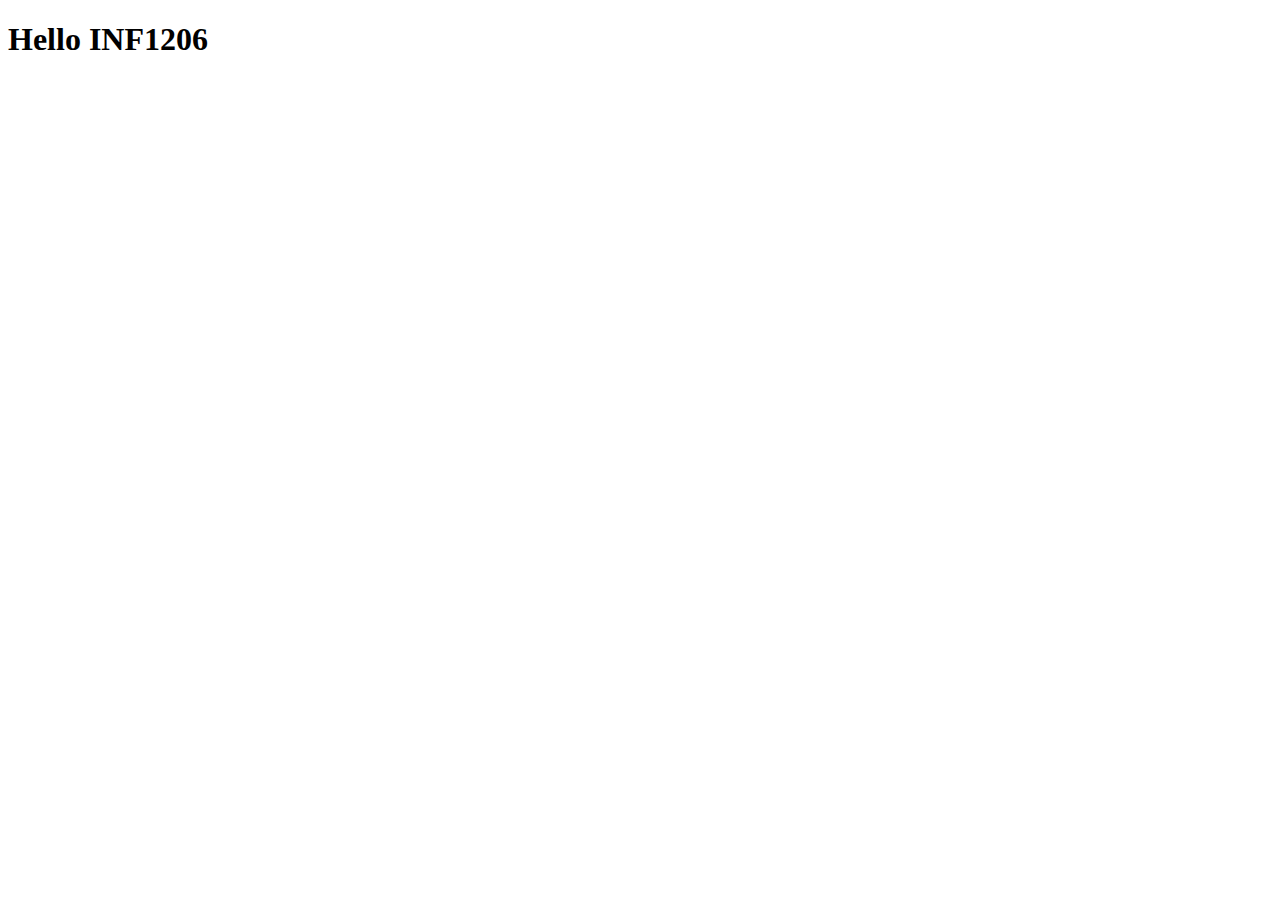
<file: index.html>
<!DOCTYPE html>
<html lang="en">
<head>
    <meta charset="UTF-8">
    <meta name="viewport" content="width=device-width, initial-scale=1.0">
    <title>Document</title>
</head>
<body>
    <h1>Hello INF1206</h1>
</body>
</html>
</file>
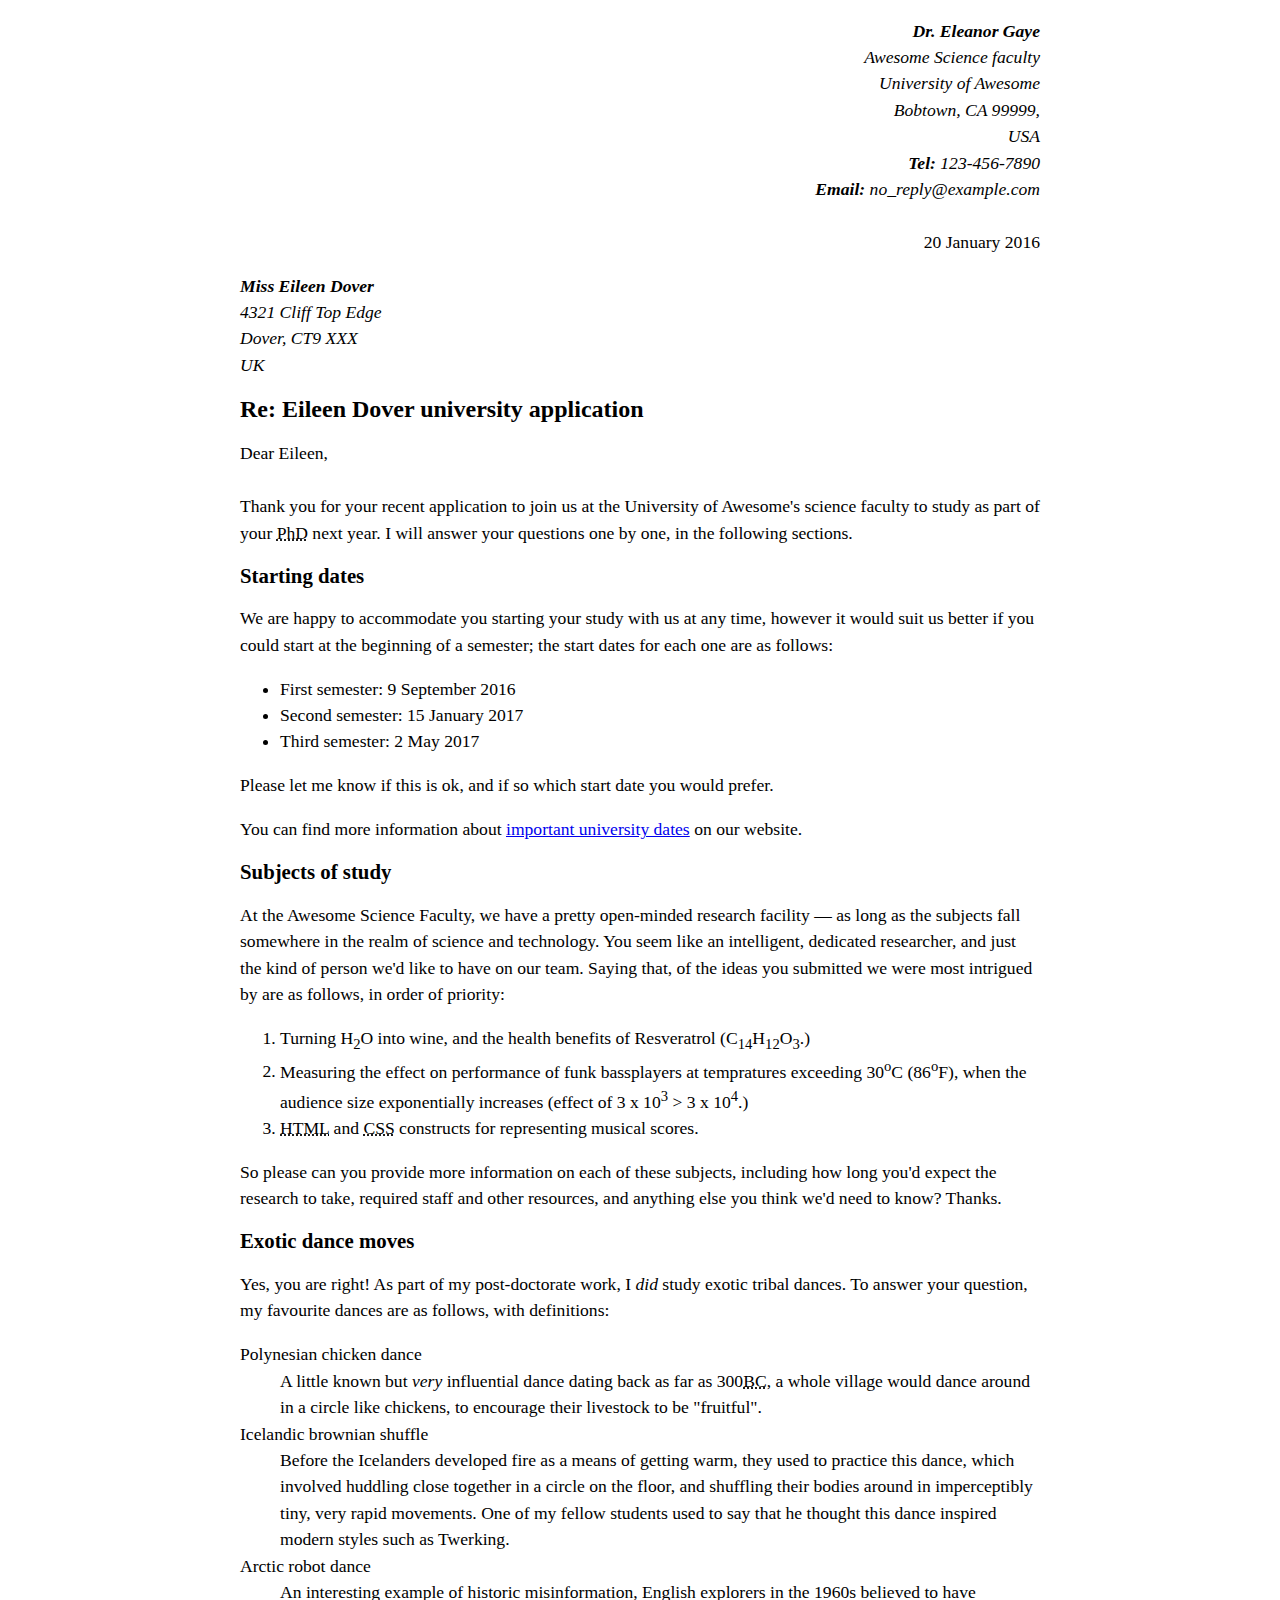
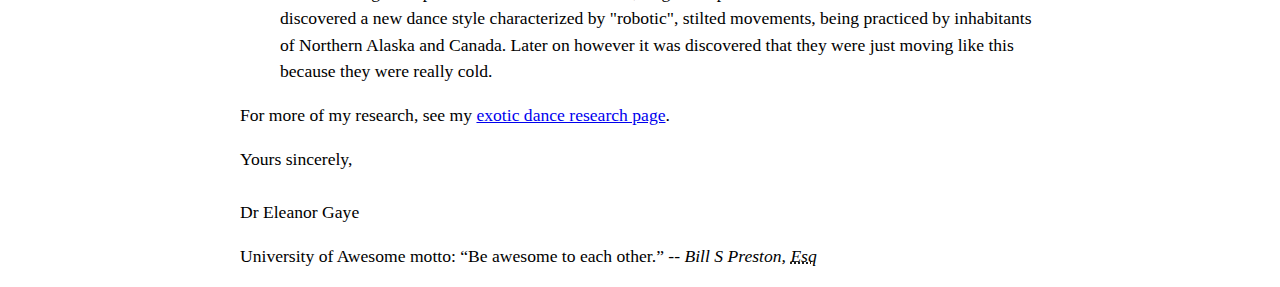
<file: assignment1/part1/index.html>
<!DOCTYPE html>
<html lang="en">
<head>
    <meta charset="UTF-8">
    <meta name="author" content="Eleanor Gaye">
    <title>Assignment 1 Part 1</title>
    <link rel="stylesheet" href="./styles.css">
</head>
<body>
    <p class = "sender-column">
    <em><strong>Dr. Eleanor Gaye</strong><br>
    Awesome Science faculty <br>
    University of Awesome<br>
    Bobtown, CA 99999,<br>
    USA<br>
    <strong>Tel:</strong> 123-456-7890<br>
    <strong>Email:</strong> no_reply@example.com<br><br></em>
    <time datetime="2016-01-20">20 January 2016</time>
</p> 
<p class="receiver-column"> 
   <em> <strong>Miss Eileen Dover</strong><br>
    4321 Cliff Top Edge<br>
    Dover, CT9 XXX<br>
    UK</em>
</p>
    
    <h1>Re: Eileen Dover university application</h1>
    
<p>
    Dear Eileen,
    <br><br>
    
    Thank you for your recent application to join us at the University of Awesome's science faculty to study as part of your <abbr title="Doctor of Philosophy">PhD</abbr> next year. I will answer your questions one by one, in the following sections.
</p>

    <h2>Starting dates</h2>
    
<p> 
    We are happy to accommodate you starting your study with us at any time, however it would suit us better if you could start at the beginning of a semester; the start dates for each one are as follows:
</p>
<ul>
    <li>First semester: <time datetime="2016-09-09">9 September 2016</time></li>
    <li>Second semester: <time datetime="2017-01-15">15 January 2017</time></li>
    <li>Third semester: <time datetime="2017-05-02">2 May 2017</time></li>
</ul>   
<p>
        Please let me know if this is ok, and if so which start date you would prefer.
</p>

<p>
    You can find more information about <a href="http://example.com" title="important university dates">important university dates</a> on our website.
</p>    

    
    <h2>Subjects of study</h2>
<p>    
    At the Awesome Science Faculty, we have a pretty open-minded research facility — as long as the subjects fall somewhere in the realm of science and technology. You seem like an intelligent, dedicated researcher, and just the kind of person we'd like to have on our team. Saying that, of the ideas you submitted we were most intrigued by are as follows, in order of priority:
</p>

<p>
<ol>
    <li>Turning H<sub>2</sub>O into wine, and the health benefits of Resveratrol (C<sub>14</sub>H<sub>12</sub>O<sub>3</sub>.)</li>
    <li>Measuring the effect on performance of funk bassplayers at tempratures exceeding 30<sup>o</sup>C (86<sup>o</sup>F), when the audience size exponentially increases (effect of 3 x 10<sup>3</sup> > 3 x 10<sup>4</sup>.)</li>
    <li><abbr title="HyperText Markup Language">HTML</abbr> and <abbr title="Cascading Style Sheets">CSS</abbr> constructs for representing musical scores.</li>
</ol>
</p>    

<p>
    So please can you provide more information on each of these subjects, including how long you'd expect the research to take, required staff and other resources, and anything else you think we'd need to know? Thanks.
</p>    
    
    <h2>Exotic dance moves</h2>
<p>    
    Yes, you are right! As part of my post-doctorate work, I <em>did</em> study exotic tribal dances. To answer your question, my favourite dances are as follows, with definitions:
</p>
<p>    
<dl>    
    <dt>Polynesian chicken dance</dt>
    <dd>A little known but <em>very</em> influential dance dating back as far as 300<abbr title="Before Christ">BC</abbr>, a whole village would dance around in a circle like chickens, to encourage their livestock to be "fruitful".</dd>
    <dt>Icelandic brownian shuffle</dt>
    <dd>Before the Icelanders developed fire as a means of getting warm, they used to practice this dance, which involved huddling close together in a circle on the floor, and shuffling their bodies around in imperceptibly tiny, very rapid movements. One of my fellow students used to say that he thought this dance inspired modern styles such as Twerking.</dd>
    <dt>Arctic robot dance</dt>
    <dd>An interesting example of historic misinformation, English explorers in the 1960s believed to have discovered a new dance style characterized by "robotic", stilted movements, being practiced by inhabitants of Northern Alaska and Canada. Later on however it was discovered that they were just moving like this because they were really cold.</dd>
</dl>
</p>    
<p>
    For more of my research, see my <a href="http://example.com" title="exotic dance research page">exotic dance research page</a>.
</p>    
<p>
    Yours sincerely,
    <br><br>
    Dr Eleanor Gaye
</p> 
<p>University of Awesome motto: <q cite="Bill S Preston, Esq">Be awesome to each other.</q> -- <cite>Bill S Preston, <abbr title="Esquire">Esq</abbr></cite></p>     
</body>
</html>
</file>
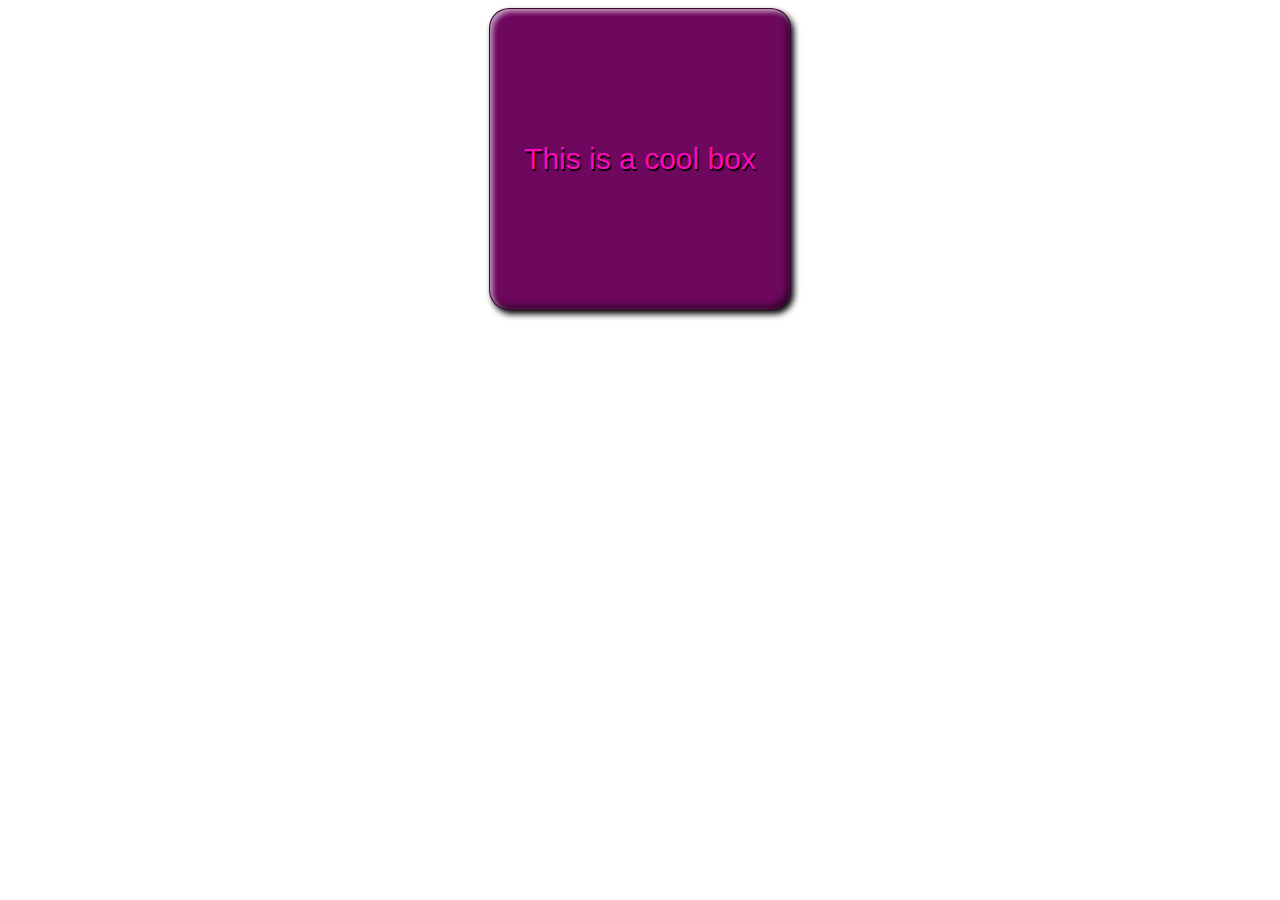
<file: assignment3/part2/index.html>
<!--

         Name: Carlos Carvalho

         File: index.html

         Date: 22 February 2024

         Cool box assessment!

-->
<!DOCTYPE html>
<html lang="en-US">
  <head>
    <meta charset="utf-8">
    <meta name="viewport" content="width=device-width">
    <title>Cool box</title>
    <link rel="stylesheet" href="style.css">
    
  </head>
  <body>
      <div>This is a cool box</div>
  </body>
</html>
</file>
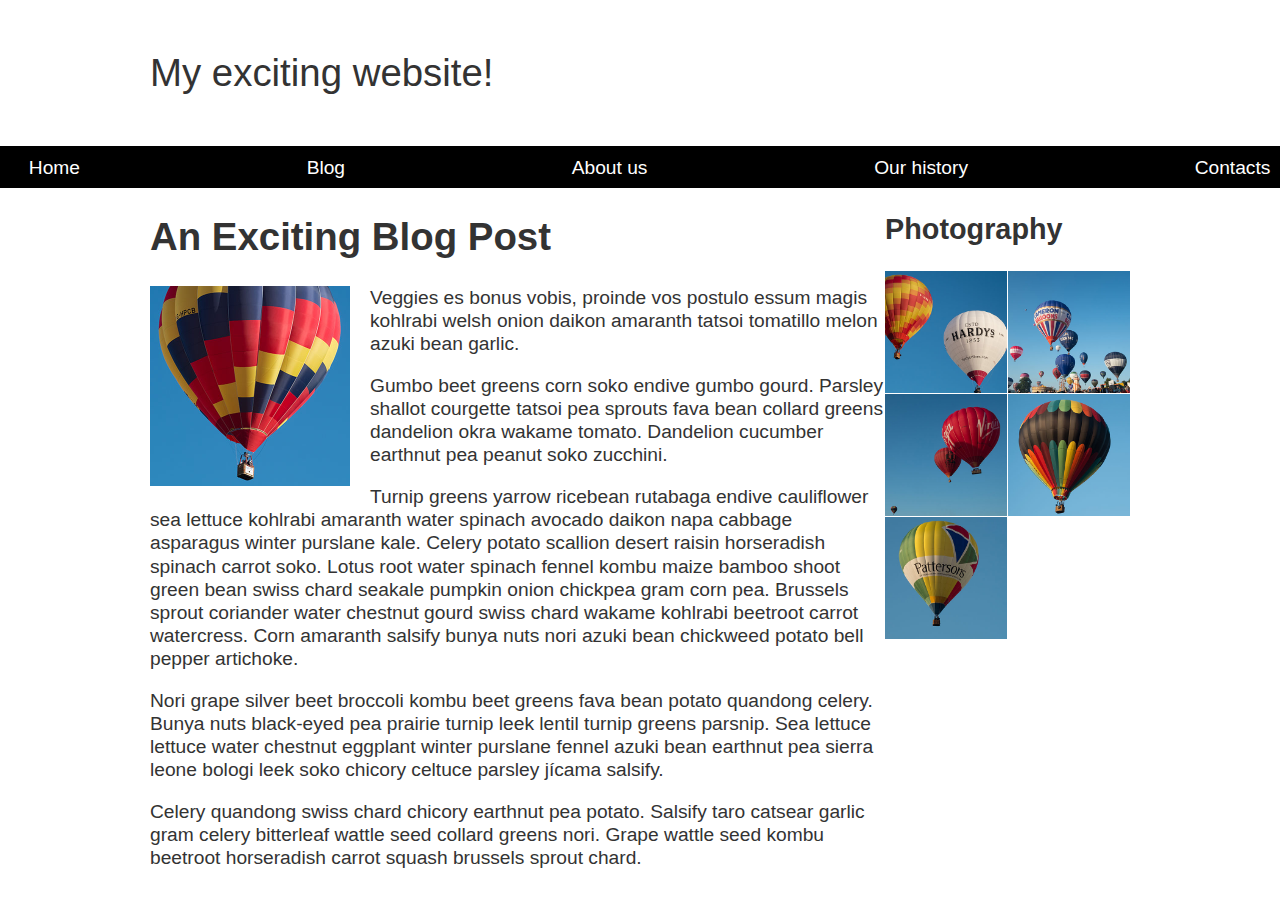
<file: assignment3/part4/index.html>
<!--

         Name: Carlos Carvalho

         File: index.html

         Date: 22 February 2024

         Baloon page layout assessment

-->

<!DOCTYPE html>
<html lang="en-US">
  <head>
    <meta charset="utf-8">
    <meta name="viewport" content="width=device-width, initial-scale=1">
    <title>Layout Task</title>
    <link href="styles.css" rel="stylesheet" type="text/css">
  </head>

<body>

  <div class="logo">
    My exciting website!
  </div>

  <nav>
    <ul>
      <li>
        <a href="">Home</a>
      </li>
      <li>
        <a href="">Blog</a>
      </li>
      <li>
        <a href="">About us</a>
      </li>
      <li>
        <a href="">Our history</a>
      </li>
      <li>
        <a href="">Contacts</a>
      </li>
    </ul>
  </nav>

  <main class="grid">
    <article>
      <h1>
        An Exciting Blog Post
      </h1>
      <img src="images/balloon-sq6.jpg" alt="placeholder" class="feature">
      <p>Veggies es bonus vobis, proinde vos postulo essum magis kohlrabi welsh onion daikon amaranth tatsoi tomatillo melon
        azuki bean garlic.</p>

      <p>Gumbo beet greens corn soko endive gumbo gourd. Parsley shallot courgette tatsoi pea sprouts fava bean collard greens
        dandelion okra wakame tomato. Dandelion cucumber earthnut pea peanut soko zucchini.</p>

      <p>Turnip greens yarrow ricebean rutabaga endive cauliflower sea lettuce kohlrabi amaranth water spinach avocado daikon
        napa cabbage asparagus winter purslane kale. Celery potato scallion desert raisin horseradish spinach carrot soko.
        Lotus root water spinach fennel kombu maize bamboo shoot green bean swiss chard seakale pumpkin onion chickpea gram
        corn pea. Brussels sprout coriander water chestnut gourd swiss chard wakame kohlrabi beetroot carrot watercress.
        Corn amaranth salsify bunya nuts nori azuki bean chickweed potato bell pepper artichoke.</p>

      <p>Nori grape silver beet broccoli kombu beet greens fava bean potato quandong celery. Bunya nuts black-eyed pea prairie
        turnip leek lentil turnip greens parsnip. Sea lettuce lettuce water chestnut eggplant winter purslane fennel azuki
        bean earthnut pea sierra leone bologi leek soko chicory celtuce parsley jícama salsify.</p>

      <p>Celery quandong swiss chard chicory earthnut pea potato. Salsify taro catsear garlic gram celery bitterleaf wattle
        seed collard greens nori. Grape wattle seed kombu beetroot horseradish carrot squash brussels sprout chard.</p>

    </article>

    <aside>
      <h2>
        Photography
      </h2>
      <ul class="photos">
        <li>
          <img src="images/balloon-sq1.jpg" alt="placeholder">
        </li>
        <li>
          <img src="images/balloon-sq2.jpg" alt="placeholder">
        </li>
        <li>
          <img src="images/balloon-sq3.jpg" alt="placeholder">
        </li>
        <li>
          <img src="images/balloon-sq4.jpg" alt="placeholder">
        </li>
        <li>
          <img src="images/balloon-sq5.jpg" alt="placeholder">
        </li>
      </ul>

    </aside>
  </main>

</body>

</html>
</file>
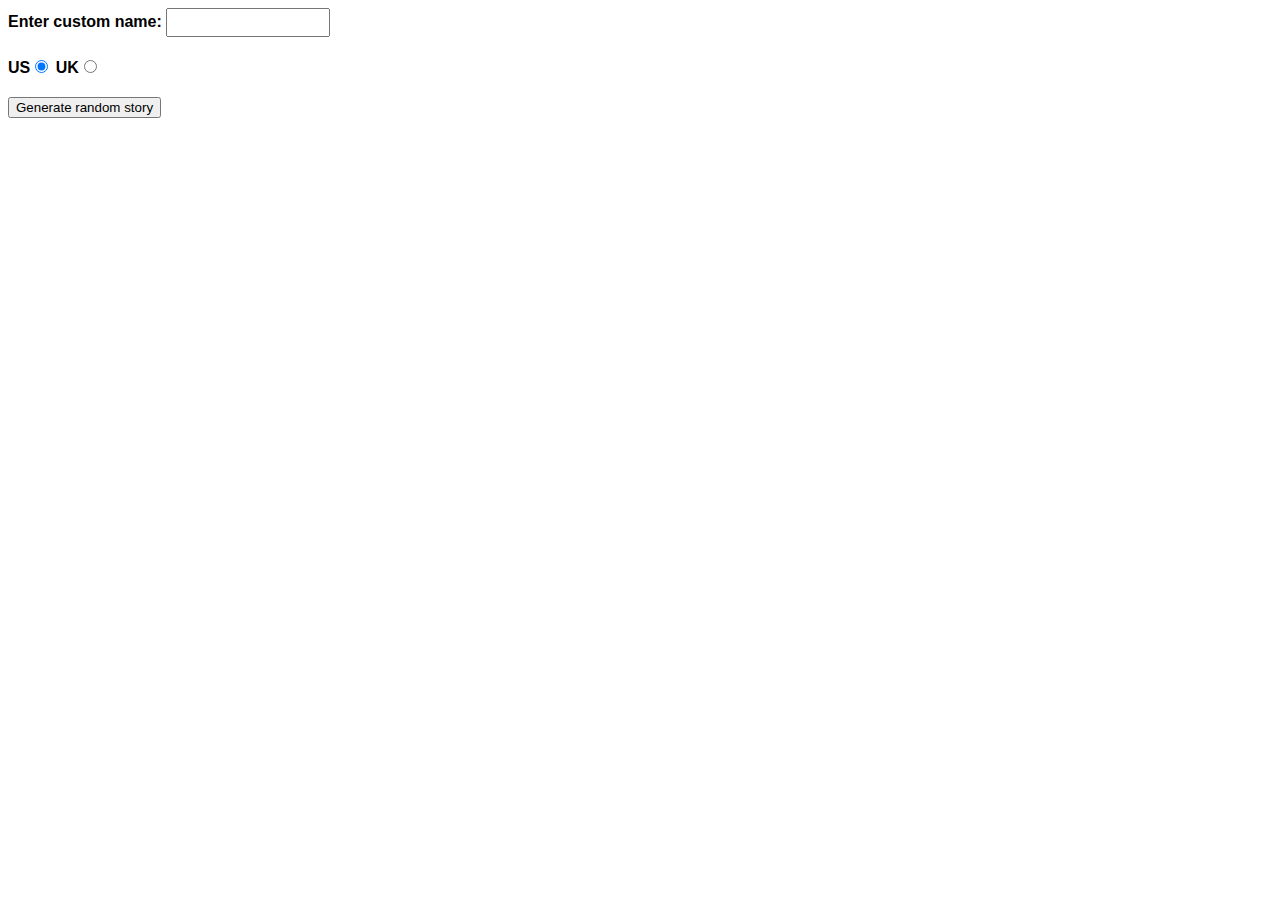
<file: assignment4/part1/index.html>
<!DOCTYPE html>
<html lang="en-US">
  <head>
    <meta charset="utf-8" />
    <meta name="viewport" content="width=device-width" />

    <title>Silly story generator</title>

    <style>
      body {
        font-family: helvetica, sans-serif;
        width: 350px;
      }

      label {
        font-weight: bold;
      }

      div {
        padding-bottom: 20px;
      }

      input[type="text"] {
        padding: 5px;
        width: 150px;
      }

      p {
        background: #ffc125;
        color: #5e2612;
        padding: 10px;
        visibility: hidden;
      }
    </style>
  </head>

  <body>
    <div>
      <label for="customname">Enter custom name:</label>
      <input id="customname" type="text" placeholder="" />
    </div>
    <div>
      <label for="us">US</label
      ><input id="us" type="radio" name="ukus" value="us" checked />
      <label for="uk">UK</label
      ><input id="uk" type="radio" name="ukus" value="uk" />
    </div>
    <div>
      <button class="randomize">Generate random story</button>
    </div>
    <!-- Thanks a lot to Willy Aguirre for his help with the code for this assessment -->
    <p class="story"></p>
  </body>
</html>
</file>
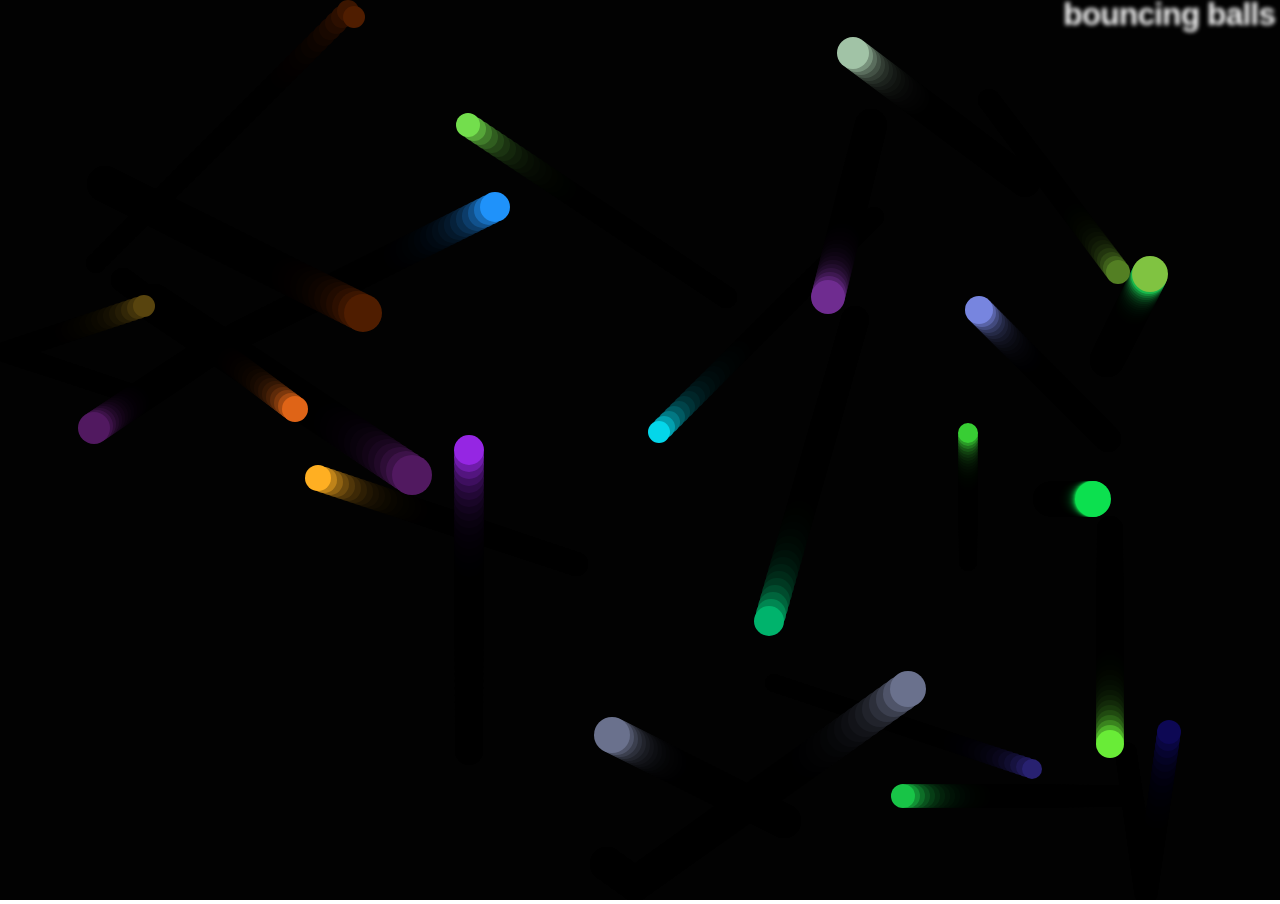
<file: assignment4/part3/index.html>
<!DOCTYPE html>
<html lang="en-US">
  <head>
    <meta charset="utf-8">
    <meta name="viewport" content="width=device-width">
    <title>Bouncing balls</title>
    <link rel="stylesheet" href="style.css">
  </head>

  <body>
    <h1>bouncing balls</h1>
    <canvas></canvas>

    <script src="main.js"></script>
  </body>
</html>
</file>
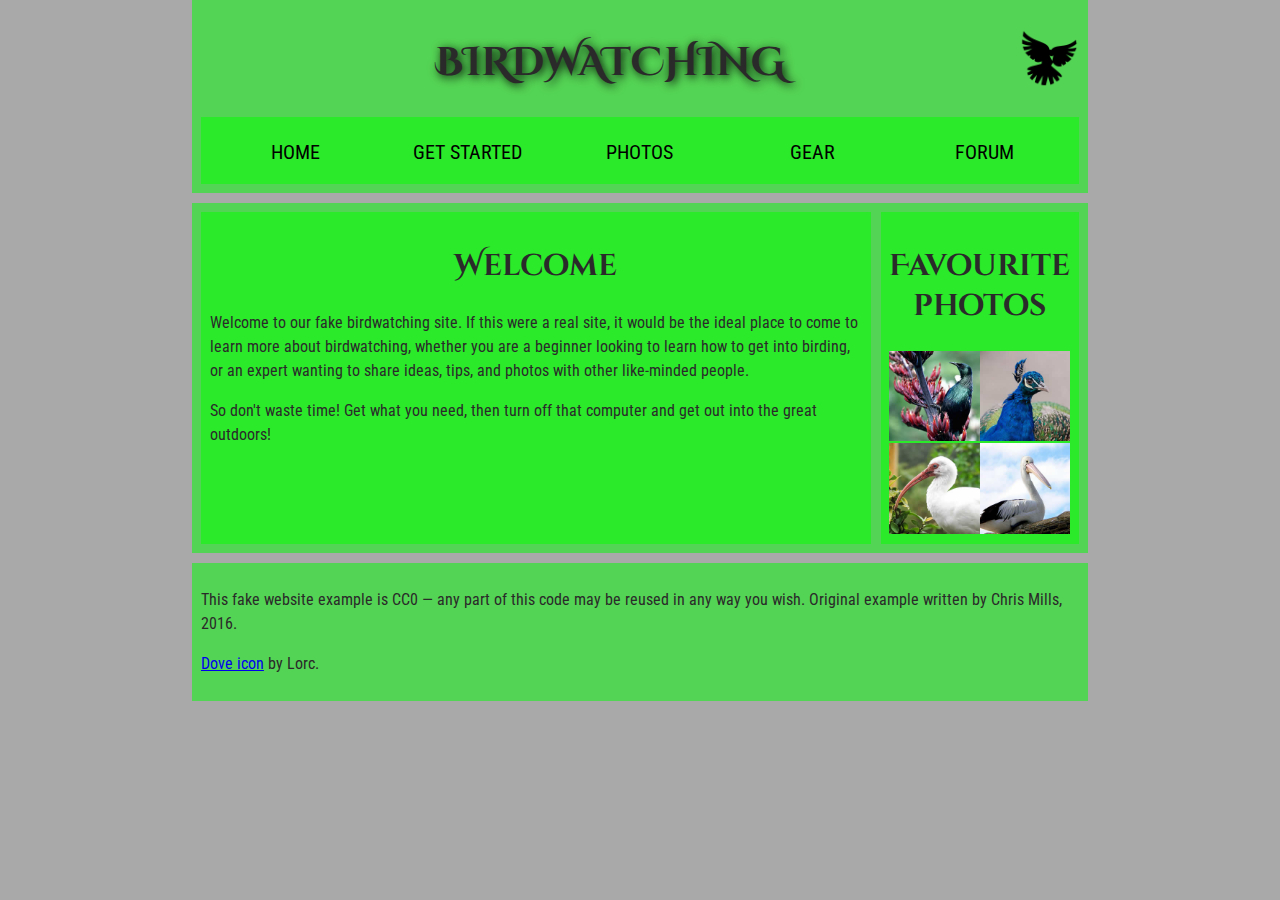
<file: assignment1/part2/assets/index.html>
<!DOCTYPE html>
<html lang="en">
  <head>
    <meta charset="utf-8">
    <title>Birdwatching</title>
    <link href="https://fonts.googleapis.com/css?family=Roboto+Condensed:300%7CCinzel+Decorative:700" rel="stylesheet">

    <!--[if lt IE 9]>
      <script src="https://cdnjs.cloudflare.com/ajax/libs/html5shiv/3.7.3/html5shiv.js"></script>
    <![endif]-->
    <link rel="stylesheet" href="style.css">
  </head>

  <header>
    <h1>Birdwatching</h1>
      <img src="dove.png" alt="a simple dove logo">


<nav>
      <ul>
        <li><span>Home</span></li>
        <li><a href="#">Get started</a></li>
        <li><a href="#">Photos</a></li>
        <li><a href="#">Gear</a></li>
        <li><a href="#">Forum</a></li>
      </ul>
</nav>
</header>

<main>
  <article>
      <h2>Welcome</h2>

      <p>Welcome to our fake birdwatching site. If this were a real site, it would be the ideal place to come to learn more about birdwatching, whether you are a beginner looking to learn how to get into birding, or an expert wanting to share ideas, tips, and photos with other like-minded people.</p>

      <p>So don't waste time! Get what you need, then turn off that computer and get out into the great outdoors!</p>
    </article>
    <aside>
      <h2>Favourite photos</h2>

      <a href="favorite-1.jpg"><img src="favorite-1_th.jpg" alt="Small black bird, black claws, long black slender beak, links to larger version of the image"></a>
      <a href="favorite-2.jpg"><img src="favorite-2_th.jpg" alt="Top half of a pretty bird with bright blue plumage on neck, light colored beak, blue headdress, links to larger version of the image"></a>
      <a href="favorite-3.jpg"><img src="favorite-3_th.jpg" alt="Top half of a large bird with white plumage, very long curved narrow light colored break, links to larger version of the image"></a>
      <a href="favorite-4.jpg"><img src="favorite-4_th.jpg" alt="Large bird, mostly white plumage with black plumage on back and rear, long straight white beak, links to larger version of the image"></a>
</aside>
</main>
<footer>
      <p>This fake website example is CC0 — any part of this code may be reused in any way you wish. Original example written by Chris Mills, 2016.</p>

      <p><a href="http://game-icons.net/lorc/originals/dove.html">Dove icon</a> by Lorc.</p>
</footer>
  </body>
</html>
</file>
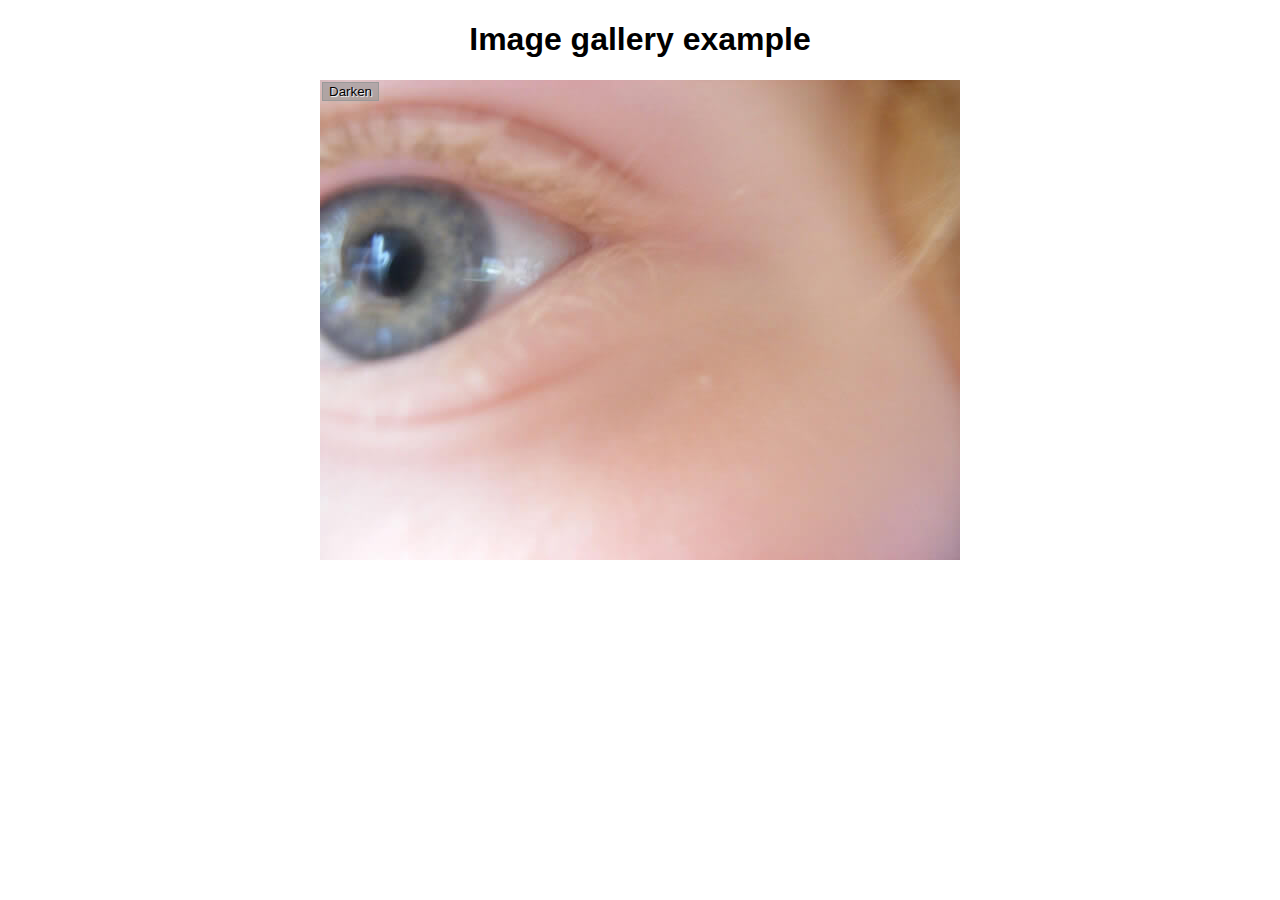
<file: assignment4/part2/gallery-start/index.html>
<!DOCTYPE html>
<html lang="en-us">
  <head>
    <meta charset="utf-8">

    <title>Image gallery</title>

    <link rel="stylesheet" href="style.css">
    
  </head>

  <body>
    <h1>Image gallery example</h1>

    <div class="full-img">
      <img class="displayed-img" src="images/pic1.jpg" alt="Closeup of a human eye">
      <div class="overlay"></div>
      <button class="dark">Darken</button>
    </div>

    <div class="thumb-bar">


    </div>
    <script src="main.js"></script>
  </body>
</html>
</file>
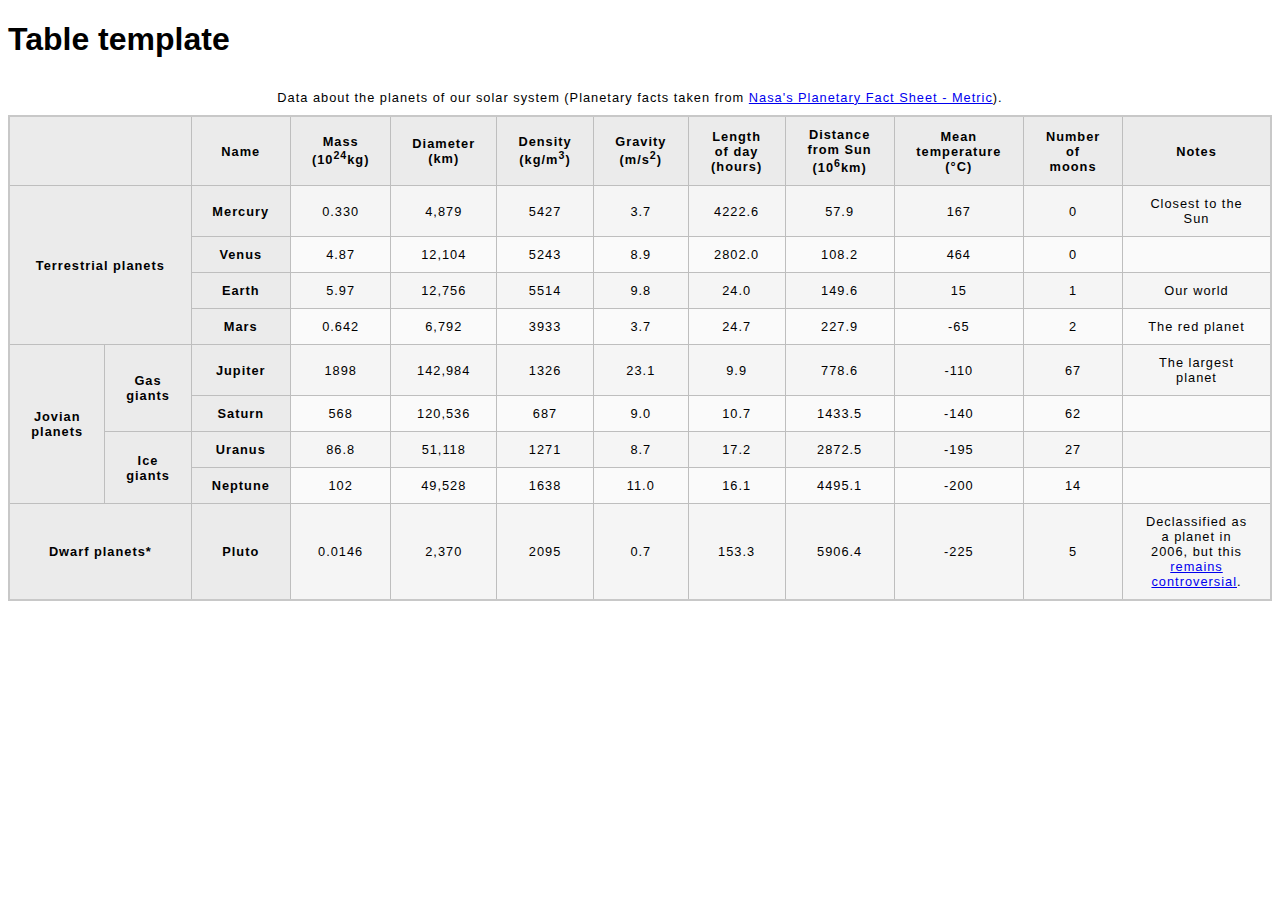
<file: assignment2/part2/blank-template.html>
<!DOCTYPE html>
<html lang="en-US">
  <head>
    <meta charset="utf-8">
    <meta name="viewport" content="width=device-width">
    <title>Table template</title>
    <link href="minimal-table.css" rel="stylesheet" type="text/css">
  </head>
  <body>
    <h1>Table template</h1>

  <table>
    <caption>Data about the planets of our solar system (Planetary facts taken from <a href="http://nssdc.gsfc.nasa.gov/planetary/factsheet/">Nasa's Planetary Fact Sheet - Metric</a>).</caption>
    <thead>
      <tr>
        <th colspan="2"></th>
        <th scope="col">Name</th>
        <th scope="col">Mass (10<sup>24</sup>kg)</th>
        <th scope="col">Diameter (km)</th>
        <th scope="col">Density (kg/m<sup>3</sup>)</th>
        <th scope="col">Gravity (m/s<sup>2</sup>)</th>
        <th scope="col">Length of day (hours)</th>
        <th scope="col">Distance from Sun (10<sup>6</sup>km)</th>
        <th scope="col">Mean temperature (°C)</th>
        <th scope="col">Number of moons</th>
        <th scope="col">Notes</th>
      </tr>
    </thead>
    <tbody>
      <tr>
      <th scope="row" colspan="2" rowspan="4">Terrestrial planets</th>
      <th scope="row">Mercury</th>
      <td>0.330</td>
      <td>4,879</td>
      <td>5427</td>
      <td>3.7</td>
      <td>4222.6</td>
      <td>57.9</td>
      <td>167</td>
      <td>0</td>
      <td>Closest to the Sun</td>
    </tr>
    <tr>
      <th scope="row">Venus</th>
      <td>4.87</td>
      <td>12,104</td>
      <td>5243</td>
      <td>8.9</td>
      <td>2802.0</td>
      <td>108.2</td>
      <td>464</td>
      <td>0</td>
      <td></td>
    </tr>
    <tr>
      <th scope="row">Earth</th>
      <td>5.97</td>
      <td>12,756</td>
      <td>5514</td>
      <td>9.8</td>
      <td>24.0</td>
      <td>149.6</td>
      <td>15</td>
      <td>1</td>
      <td>Our world</td>
    </tr>
    <tr>
      <th scope="row">Mars</th>
      <td>0.642</td>
      <td>6,792</td>
      <td>3933</td>
      <td>3.7</td>
      <td>24.7</td>
      <td>227.9</td>
      <td>-65</td>
      <td>2</td>
      <td>The red planet</td>
    </tr>
    <tr>
      <th scope="row" rowspan="4">Jovian planets</th>
      <th scope="row" rowspan="2">Gas giants</th>
      <th scope="row">Jupiter</th>
      <td>1898</td>
      <td>142,984</td>
      <td>1326</td>
      <td>23.1</td>
      <td>9.9</td>
      <td>778.6</td>
      <td>-110</td>
      <td>67</td>
      <td>The largest planet</td>
    </tr>
    <tr>
      <th scope="row">Saturn</th>
      <td>568</td>
      <td>120,536</td>
      <td>687</td>
      <td>9.0</td>
      <td>10.7</td>
      <td>1433.5</td>
      <td>-140</td>
      <td>62</td>
      <td></td>
    </tr>
    <tr>
      <th scope="row" rowspan="2">Ice giants</th>
      <th scope="row">Uranus</th>
      <td>86.8</td>
      <td>51,118</td>
      <td>1271</td>
      <td>8.7</td>
      <td>17.2</td>
      <td>2872.5</td>
      <td>-195</td>
      <td>27</td>
      <td></td>
    </tr>
    <tr>
      <th scope="row">Neptune</th>
      <td>102</td>
      <td>49,528</td>
      <td>1638</td>
      <td>11.0</td>
      <td>16.1</td>
      <td>4495.1</td>
      <td>-200</td>
      <td>14</td>
      <td></td>
    </tr>
    <tr>
      <th scope="row" colspan="2">Dwarf planets*</th>
      <th scope="row">Pluto</th>
      <td>0.0146</td>
      <td>2,370</td>
      <td>2095</td>
      <td>0.7</td>
      <td>153.3</td>
      <td>5906.4</td>
      <td>-225</td>
      <td>5</td>
      <td>Declassified as a planet in 2006, but this <a href="http://www.usatoday.com/story/tech/2014/10/02/pluto-planet-solar-system/16578959/">remains controversial</a>.</td>
    </tr>
    </tbody>
  </table>
  </body>
</html>
</file>
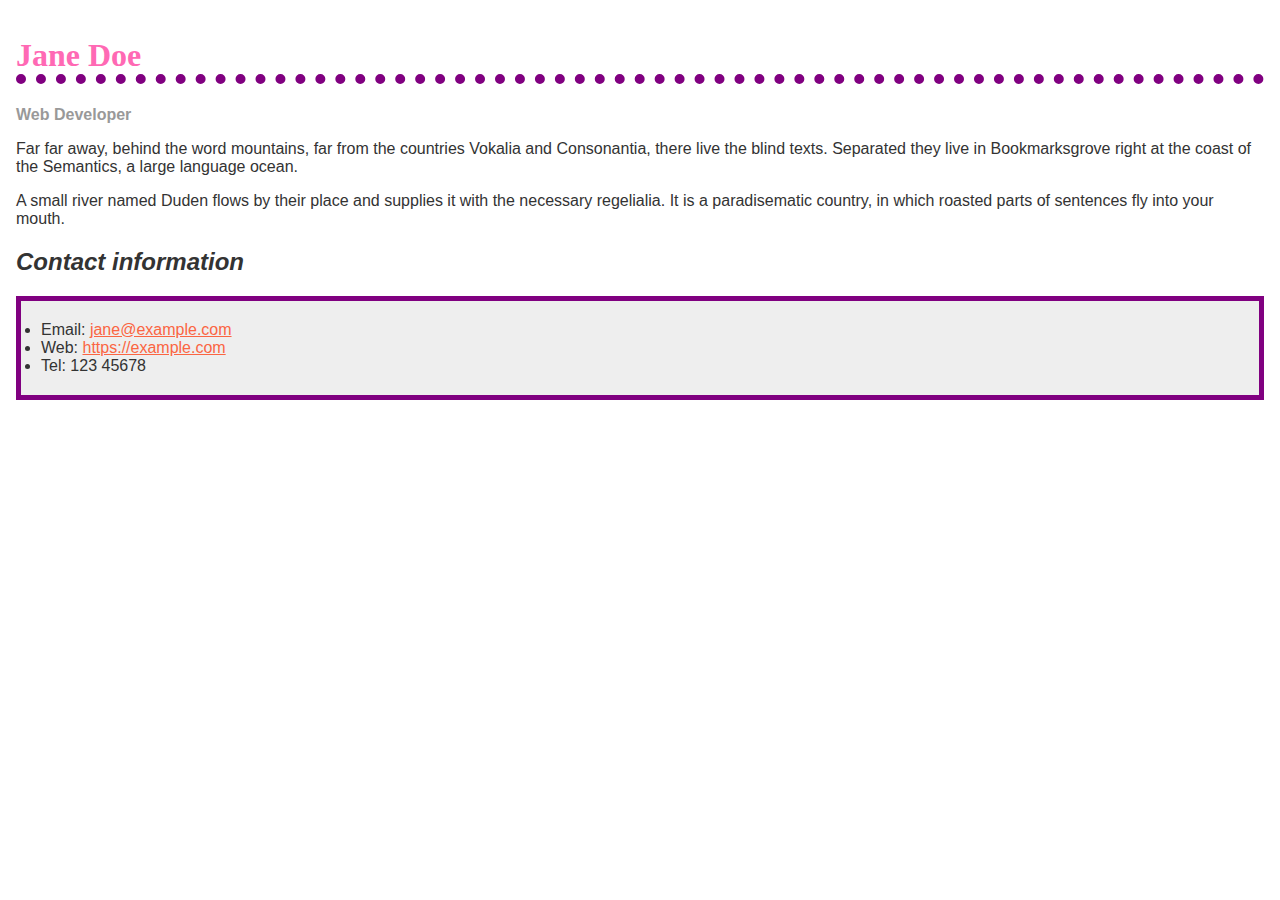
<file: assignment3/part1/biog-download.html>
<!--

         Name: Carlos Carvalho

         File: biog-download.html

         Date: 22 February 2024

         Formatting a biography

-->

<!doctype html>
<html lang="en">
  <head>
    <meta charset="utf-8" />
    <meta name="viewport" content="width=device-width" />
    <title>Formatting a biography</title>
    <style>
      body {
        background-color: #fff;
        color: #333;
        font-family: Arial, Helvetica, sans-serif;
        padding: 1em;
        margin: 0;
      }

      h1 {
        color: hotpink;
        font-size: 2em;
        font-family: Georgia, "Times New Roman", Times, serif;
        border-bottom: 10px dotted purple;
      }

      h2 {
        font-size: 1.5em;
        font-style: italic;
      }

      .job-title {
        color: #999999;
        font-weight: bold;
      }

      ul {
        background-color: #eeeeee;
        border: 5px solid purple;
        padding: 20px
      }

      a:link,
      a:visited {
        color: #fb6542;
      }

      a:hover {
      color: green;
      text-decoration: none;
      }
    </style>
  </head>

  <body>
    <h1>Jane Doe</h1>
    <div class="job-title">Web Developer</div>
    <p>
      Far far away, behind the word mountains, far from the countries Vokalia
      and Consonantia, there live the blind texts. Separated they live in
      Bookmarksgrove right at the coast of the Semantics, a large language
      ocean.
    </p>

    <p>
      A small river named Duden flows by their place and supplies it with the
      necessary regelialia. It is a paradisematic country, in which roasted
      parts of sentences fly into your mouth.
    </p>

  <h2>Contact information</h2>
    <ul>
      <li>
        Email:
        <a href="mailto:jane@example.com">jane@example.com</a>
      </li>
      <li>
        Web:
        <a href="https://example.com">https://example.com</a>
      </li>
      <li>Tel: 123 45678</li>
    </ul>
  </body>
</html>
</file>
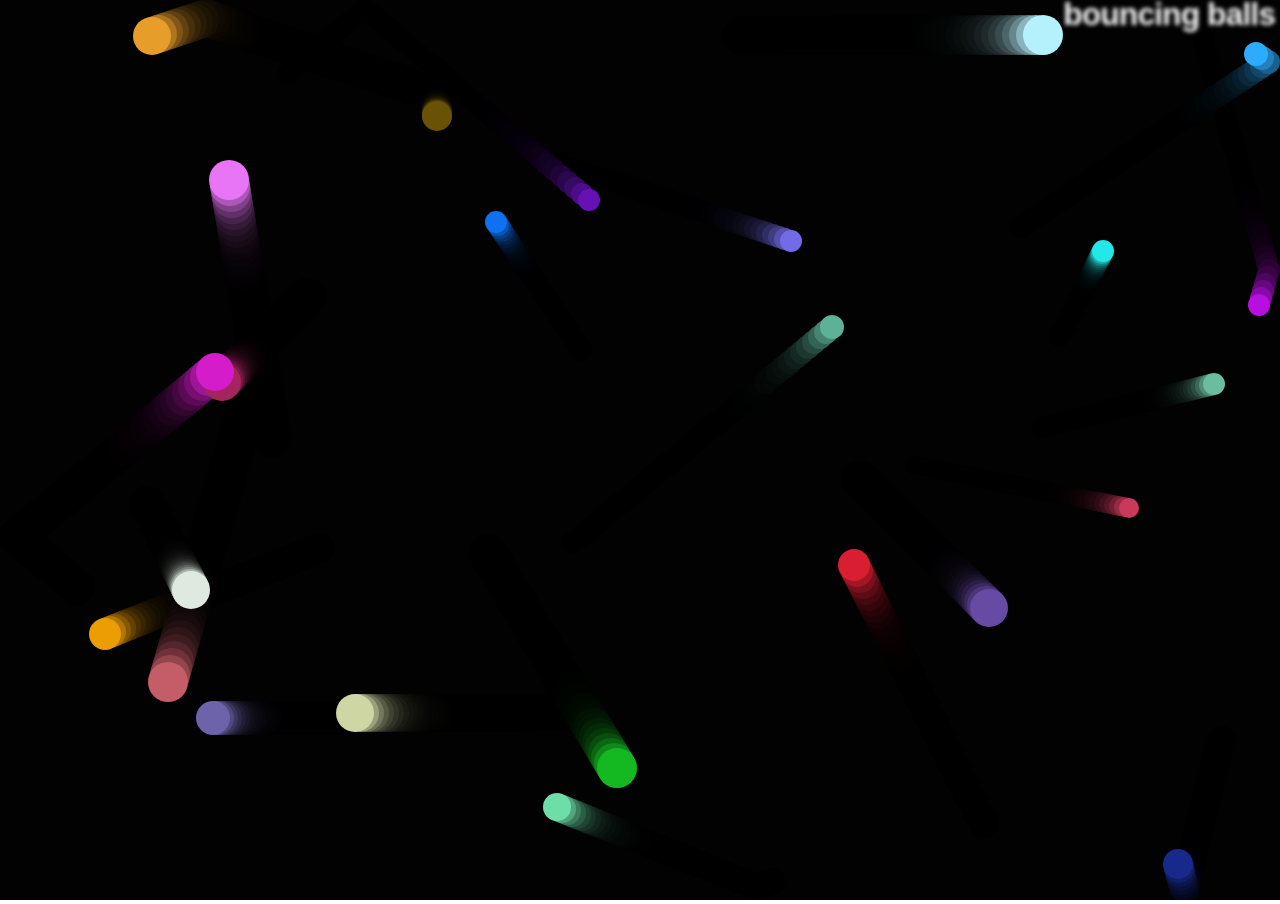
<file: assignment4/part4/index-finished.html>
<!DOCTYPE html>
<html lang="en-US">
  <head>
    <meta charset="utf-8">
    <meta name="viewport" content="width=device-width">
    <title>Bouncing balls</title>
    <link rel="stylesheet" href="style.css">
  </head>

  <body>
    <h1>bouncing balls</h1>
    <canvas></canvas>

    <script src="main-finished.js"></script>
  </body>
</html>
</file>
<file: assignment1/part1/styles.css>
body {
    max-width: 800px;
    margin: 0 auto;
}

.sender-column {
    text-align: right;
}

h1 {
    font-size: 1.5em;
}

h2 {
    font-size: 1.3em;
}

p,
ul,
ol,
dl,
address {
    font-size: 1.1em;
}

p,
li,
dd,
dt,
address {
    line-height: 1.5;
}
</file>
<file: assignment3/part2/style.css>
html {
  font-family: sans-serif;
}

/* Your CSS below here */
div {
  width: 300px;
  height: 300px;
  margin-left: auto;
  margin-right: auto;
  text-align: center;
  line-height:10;
  font-size: 30px;
  color: rgb(250, 9, 182);
  text-shadow: 1.5px 1.5px 1px #000;
  background-color: rgb(110, 8, 95);
  border: 1px solid rgba(0,0,0,0.4);
  border-radius: 20px;
  background-image: linear-gradient(to right bottom, );
  box-shadow:
  inset 3px 3px 5px rgba(255, 255, 255, 0.6),
  inset -3px -3px 7px rgba(0, 0, 0, 0.6),
  3px 4px 6px black;
}
</file>
<file: assignment3/part4/styles.css>
body {
    background-color: #fff;
    color: #333;
    margin: 0;
    font: 1.2em / 1.2 Arial, Helvetica, sans-serif;
  }

  img {
      max-width: 100%;
      display: block;
  }
  
  .logo {
    font-size: 200%;
    padding: 50px 20px;
    margin: 0 auto;
    max-width: 980px;
  }
  
  .grid {
    margin: 0 auto;
    padding: 0 20px;
    max-width: 980px;
    display: flex;
    flex-wrap: wrap;
    
  }
  
  nav {
    background-color: #000;
    padding: .5em;
    width: 100%;
    position: sticky;
    top: 0;
  }
  
  nav ul {
    margin: 0;
    padding: 0;
    list-style: none;
    display: flex;
    justify-content: space-between;
  }
  
  nav a {
    color: #fff;
    text-decoration: none;
    padding: .5em 1em;
  }
  
  .photos {
    list-style: none;
    margin: 0;
    padding: 0;
    display: grid;
    grid-template-columns: 1fr 1fr;
    gap: 1px;
  }

  .feature {
      width: 200px;
      float: left;
      margin: 0 20px 20px 0;
  }

  article{
    flex: 3;
  }

  aside{
    flex: 1;
    
  }
</file>
<file: assignment4/part3/style.css>
html, body {
  margin: 0;
}

html {
  font-family: 'Helvetica Neue', Helvetica, Arial, sans-serif;
  height: 100%;
}

body {
  overflow: hidden;
  height: inherit;
}

h1 {
  font-size: 2rem;
  letter-spacing: -1px;
  position: absolute;
  margin: 0;
  top: -4px;
  right: 5px;

  color: transparent;
  text-shadow: 0 0 4px white;
}
</file>
<file: assignment1/part2/assets/style.css>
/* || General setup */

html,
body {
  margin: 0;
  padding: 0;
}

html {
  font-size: 10px;
  background-color: #a9a9a9;
}

body {
  width: 70%;
  min-width: 800px;
  margin: 0 auto;
}

/* || typography */

h1,
h2,
h3 {
  font-family: 'Cinzel Decorative', cursive;
  color: #2a2a2a;
}

p,
input,
li {
  font-family: 'Roboto Condensed', sans-serif;
  color: #2a2a2a;
}

h1 {
  font-size: 4rem;
  text-align: center;
  text-shadow: 2px 2px 10px black;
}

h2 {
  font-size: 3rem;
  text-align: center;
}

h3 {
  font-size: 2.2rem;
}

p,
li {
  font-size: 1.6rem;
  line-height: 1.5;
}

/* || header layout */

header {
  margin-bottom: 10px;
  display: flex;
  flex-flow: row wrap;
}

body>* {
  background-color: red;
  padding: 1%;
}

main,
header,
nav,
article,
aside,
footer,
section {
  background-color: rgba(0, 255, 0, 0.5);
  padding: 1%;
}

h1 {
  flex: 5;
  text-transform: uppercase;
}

header img {
  display: block;
  height: 60px;
  padding-top: 20.15px;
}

nav {
  height: 50px;
  flex: 100%;
  display: flex;
}

nav ul {
  padding: 0;
  list-style-type: none;
  flex: 2;
  display: flex;
}

nav li {
  display: inline;
  text-align: center;
  flex: 1;
}

nav a,
nav span {
  display: inline-block;
  font-size: 2rem;
  height: 3rem;
  line-height: 1.7;
  text-transform: uppercase;
  text-decoration: none;
  color: black;

}

/* || main layout */

main {
  display: flex;
}

article,
section {
  flex: 4;
}

aside {
  flex: 1;
  margin-left: 10px;
  padding: 1%;
}

aside a {
  display: block;
  float: left;
  width: 50%;
}

aside img {
  max-width: 100%;
}

footer {
  margin-top: 10px;
}
</file>
<file: assignment4/part2/gallery-start/style.css>
h1 {
  font-family: helvetica, arial, sans-serif;
  text-align: center;
}

body {
  width: 640px;
  margin: 0 auto;
}

.full-img {
  position: relative;
  display: block;
  width: 640px;
  height: 480px;
}

.overlay {
  position: absolute;
  top: 0;
  left: 0;
  width: 640px;
  height: 480px;
  background-color: rgba(0,0,0,0);
}

button {
  border: 0;
  background: rgba(150,150,150,0.6);
  text-shadow: 1px 1px 1px white;
  border: 1px solid #999;
  position: absolute;
  cursor: pointer;
  top: 2px;
  left: 2px;
}

.thumb-bar img {
  display: block;
  width: 20%;
  float: left;
  cursor: pointer;
}
</file>
<file: assignment2/part2/minimal-table.css>
html {
  font-family: sans-serif;
}

table {
  border-collapse: collapse;
  border: 2px solid rgb(200,200,200);
  letter-spacing: 1px;
  font-size: 0.8rem;
}

td, th {
  border: 1px solid rgb(190,190,190);
  padding: 10px 20px;
}

th {
  background-color: rgb(235,235,235);
}

td {
  text-align: center;
}

tr:nth-child(even) td {
  background-color: rgb(250,250,250);
}

tr:nth-child(odd) td {
  background-color: rgb(245,245,245);
}

caption {
  padding: 10px;
}
</file>
<file: assignment4/part4/style.css>
html, body {
  margin: 0;
}

html {
  font-family: 'Helvetica Neue', Helvetica, Arial, sans-serif;
  height: 100%;
}

body {
  overflow: hidden;
  height: inherit;
}

h1 {
  font-size: 2rem;
  letter-spacing: -1px;
  position: absolute;
  margin: 0;
  top: -4px;
  right: 5px;

  color: transparent;
  text-shadow: 0 0 4px white;
}
</file>
